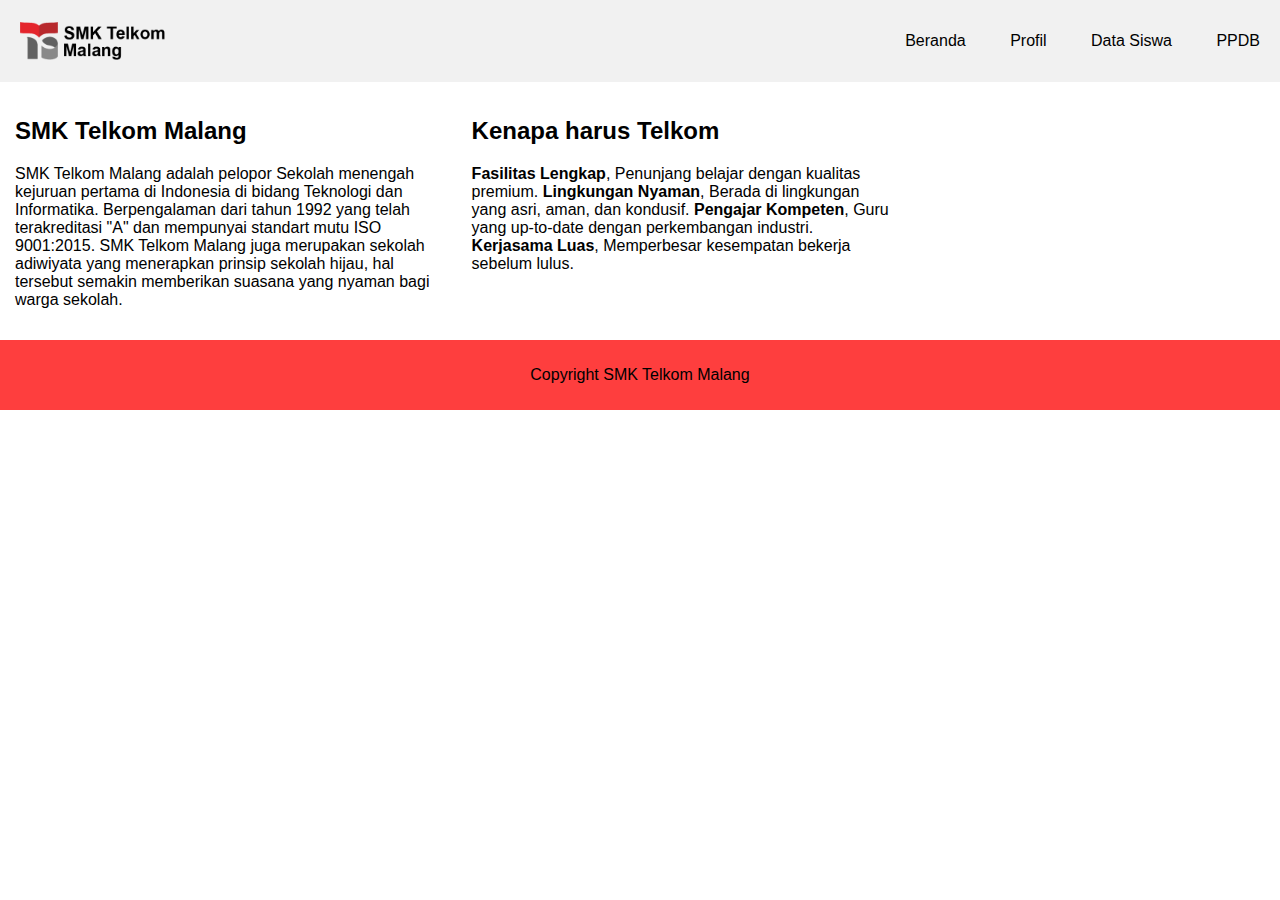
<file: Projek/index.html>
<!DOCTYPE html>
<html>
    <head>
        <title>SMK Telkom Malang</title>
        <link rel="stylesheet" href="style.css">
        <meta charset="utf-8">
        <meta name="viewport" content="width=device-width, initial-scale=1.0">
    </head>

    <body>
        <div class="navbar">
            <img src="/Projek/Foto/logo_hitam.png" class="logo">
            <ul>
                <li><a href="index.html">Beranda</a></li>
                <li><a href="profil.html">Profil</a></li>
                <li><a href="data.html">Data Siswa</a></li>
                <li><a href="daftar.html">PPDB</a></li>
            </ul>
        </div>

        <div class="row">
            <div class="column">
                <h2>SMK Telkom Malang</h2>
                <p>SMK Telkom Malang adalah pelopor Sekolah menengah kejuruan pertama di Indonesia di bidang 
                    Teknologi dan Informatika. Berpengalaman dari tahun 1992 yang telah terakreditasi "A" dan 
                    mempunyai standart mutu ISO 9001:2015. SMK Telkom Malang juga merupakan sekolah adiwiyata 
                    yang menerapkan prinsip sekolah hijau, hal tersebut semakin memberikan suasana yang nyaman 
                    bagi warga sekolah.</p>
            </div>
            <div class="column">
                <h2>Kenapa harus Telkom</h2>
                <p> <strong>Fasilitas Lengkap</strong>, 
                    Penunjang belajar dengan kualitas premium.
                    
                    <strong>Lingkungan Nyaman</strong>,
                    Berada di lingkungan yang asri, aman, dan kondusif.
                    
                    <strong>Pengajar Kompeten</strong>,
                    Guru yang up-to-date dengan perkembangan industri.
                    
                    <strong>Kerjasama Luas</strong>,
                    Memperbesar kesempatan bekerja sebelum lulus.</p>
            </div>
        </div>

        <div class="footer">
            <p>Copyright SMK Telkom Malang</p>
        </div>
    </body>
</html>
</file>
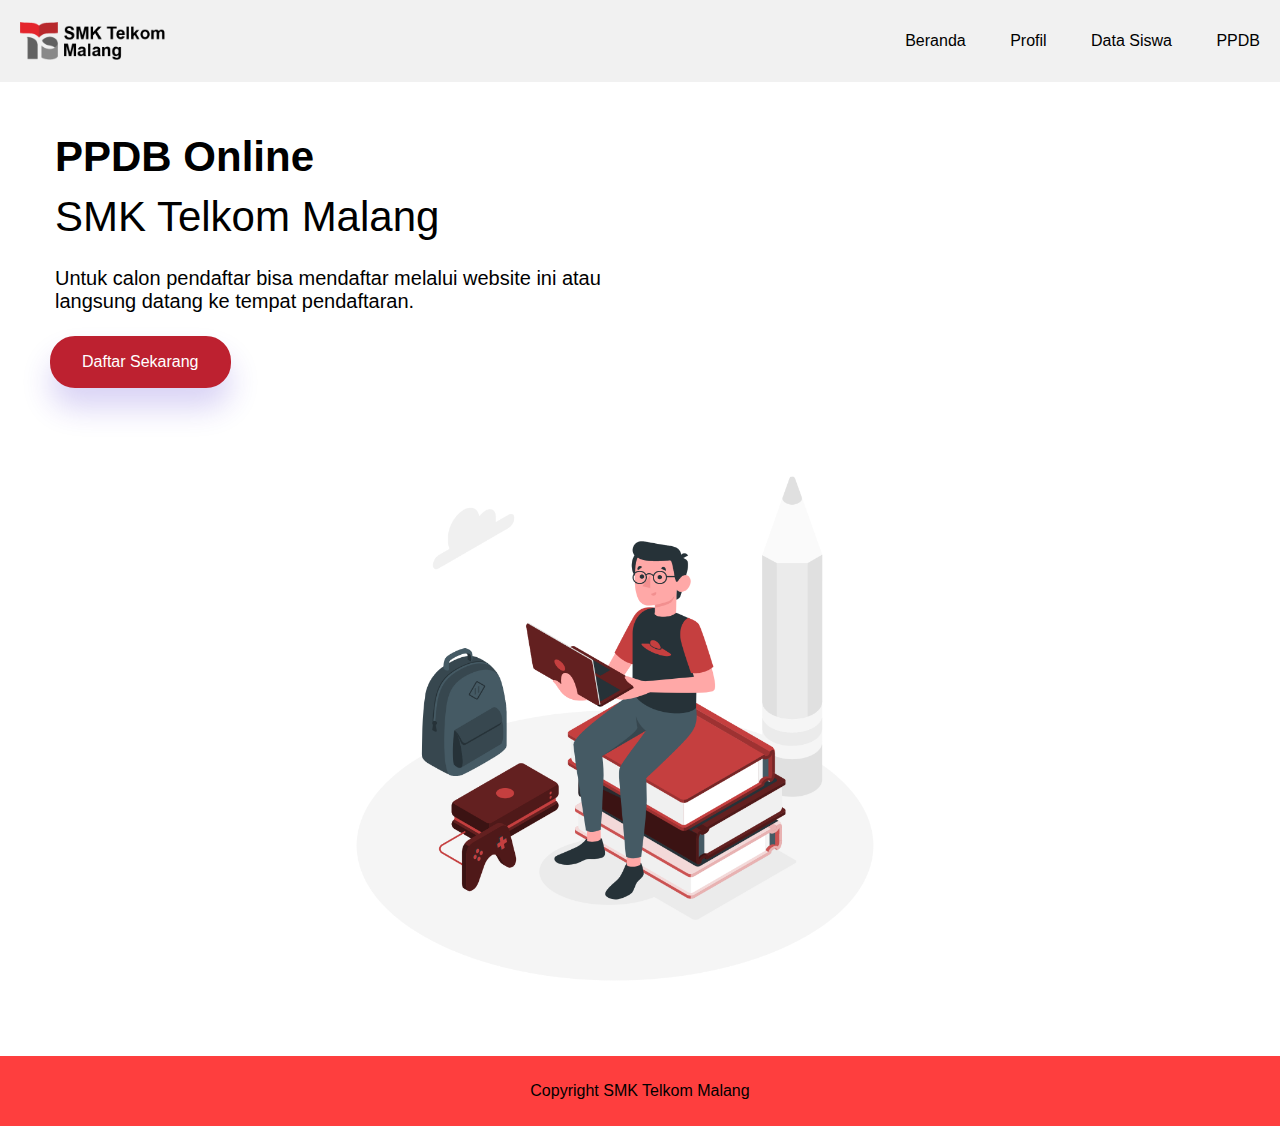
<file: Projek/daftar.html>
<!DOCTYPE html>
<html>
    <head>
        <title>PPDB SMK Telkom Malang</title>
        <meta charset="utf-8">
        <meta name="viewport" content="width=device-width, initial-scale=1.0">
        <style>
            * {
                font-family: sans-serif;
            }

            body {
                margin: 0;
            }

            .navbar {
                width: 100%;
                margin: auto;
                padding: 16px 0;
                display: flex;
                align-items: center;
                justify-content: space-between;
                background-color: #f1f1f1;
            }

            .logo {
                width: 150px;
                padding: 0 20px;
                cursor: pointer;
            }

            .navbar ul li {
                list-style: none;
                display: inline-block;
                margin: 0 20px;
                position: relative;
            }

            .navbar ul li a {
                text-decoration: none;
                color: black;
            }

            .navbar ul li a:hover {
                color: red;
            }

            .navbar ul li::after {
                content: '';
                height: 3px;
                width: 0;
                background: red;
                position: absolute;
                left: 0;
                bottom: -5px;
                transition: 0.5s;
            }

            .navbar ul li:hover::after {
                width: 100%;
                color: red;
            }

            .column {
                float: left;
                width: 48%;
                padding: 15px;
            }

            .row:after {
                content: "";
                display: table;
                clear: both;
            }

            .footer {
                background-color: #fe3e3e;
                padding: 10px;
                text-align: center;
            }

            button {
                padding: 15px 30px;
                text-align: center;
                text-decoration: none;
                display: inline-block;
                font-size: 16px;
                margin: 3px 35px;
                cursor: pointer;
                color: #fff;

                box-shadow: 0 20px 30px 0 rgb(67 37 204 / 20%);
                background: #bd2130;
                border: 2px solid #bd2130;
                border-radius: 25px;
            }

            button:hover {
                background: transparent;
                transition: 0.5s;
                color: black;
            }

            span {
                font-weight: 700;
            }
        </style>
    </head>

    <body>
        <div class="navbar">
            <img src="/Projek/Foto/logo_hitam.png" class="logo">
            <ul>
                <li><a href="index.html">Beranda</a></li>
                <li><a href="profil.html">Profil</a></li>
                <li><a href="data.html">Data Siswa</a></li>
                <li><a href="daftar.html">PPDB</a></li>
            </ul>
        </div>

        <div class="row">
            <div class="column">
                <h2 style="font-weight: 500; line-height: 60px; font-size: 42px; margin-top: 30px;
                margin-left: 40px; margin-bottom: auto;">
                <span>PPDB Online</span><br>
                SMK Telkom Malang</h2>

                <p style="font-weight: 300; margin-left: 40px; font-size: 1.25rem;">
                    Untuk calon pendaftar bisa mendaftar melalui website ini atau 
                    langsung datang ke tempat pendaftaran.
                </p>
                <p>
                    <button onclick="document.location='#'">Daftar Sekarang</button>
                </p>
            </div>

            <div class="column">
                <img src="/Projek/Foto/alur.png" width="600px" style="margin: 0 300px;">
            </div>
        </div>

        <div class="footer">
            <p>Copyright SMK Telkom Malang</p>
        </div>
    </body>
</html>
</file>
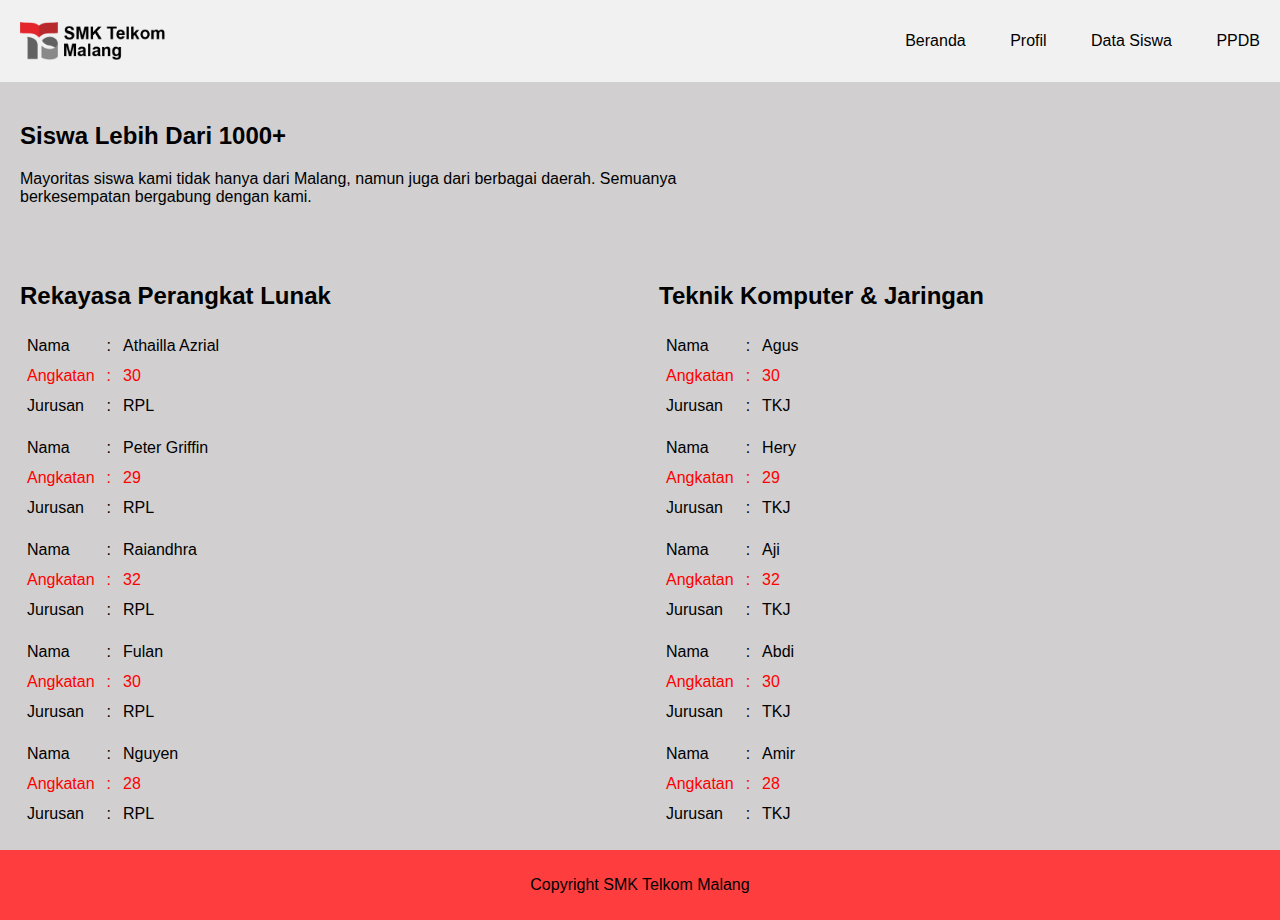
<file: Projek/data.html>
<!DOCTYPE html>
<html>
    <head>
        <title>Data Siswa SMK Telkom Malang</title>
        <!-- <link rel="stylesheet" href="style.css"> -->
        <meta charset="utf-8">
        <meta name="viewport" content="width=device-width, initial-scale=1.0">
        <style>
            * {
                font-family: sans-serif;
            }

            body {
                margin: 0;
                background-color: #d1cfcf;
            }

            .navbar {
                width: 100%;
                margin: auto;
                padding: 16px 0;
                display: flex;
                align-items: center;
                justify-content: space-between;
                background-color: #f1f1f1;
            }

            .logo {
                width: 150px;
                padding: 0 20px;
                cursor: pointer;
            }

            .navbar ul li {
                list-style: none;
                display: inline-block;
                margin: 0 20px;
                position: relative;
            }

            .navbar ul li a {
                text-decoration: none;
                color: black;
            }

            .navbar ul li a:hover {
                color: red;
            }

            .navbar ul li::after {
                content: '';
                height: 3px;
                width: 0;
                background: red;
                position: absolute;
                left: 0;
                bottom: -5px;
                transition: 0.5s;
            }

            .navbar ul li:hover::after {
                width: 100%;
                color: red;
            }

            .before-column {
                float: left;
                width: 60%;
                padding: 20px;
            }

            .column {
                float: left;
                width: 46.8%;
                padding: 20px;
            }

            .main {
                float: left;
                width: auto;
                padding: 20px;
                overflow: hidden;
                color: black;
            }
            
            tr:nth-child(even) {
                color: red;
            }

            .row:after {
                content: "";
                display: table;
                clear: both;
            }

            .footer {
                background-color: #fe3e3e;
                padding: 10px;
                text-align: center;
            }
        </style>
    </head>

    <body>
        <div class="navbar">
            <img src="/Projek/Foto/logo_hitam.png" class="logo">
            <ul>
                <li><a href="index.html">Beranda</a></li>
                <li><a href="profil.html">Profil</a></li>
                <li><a href="data.html">Data Siswa</a></li>
                <li><a href="daftar.html">PPDB</a></li>
            </ul>
        </div>

        <div class="before-column">
            <h2>Siswa Lebih Dari 1000+</h2>
            <p>Mayoritas siswa kami tidak hanya dari Malang, namun juga dari berbagai daerah.
               Semuanya berkesempatan bergabung dengan kami.
            </p>
        </div>

        <div class="row">
            <div class="column">
                <h2>Rekayasa Perangkat Lunak</h2>
                <table cellpadding="5">
                    <tr>
                        <td>Nama</td>
                        <td>:</td>
                        <td>Athailla Azrial</td>
                    </tr>
                    <tr>
                        <td>Angkatan</td>
                        <td>:</td>
                        <td>30</td>
                    </tr>
                    <tr>
                        <td>Jurusan</td>
                        <td>:</td>
                        <td>RPL</td>
                    </tr>
                    <tr>
                        <td></td>
                    </tr>
                    <tr>
                        <td>Nama</td>
                        <td>:</td>
                        <td>Peter Griffin</td>
                    </tr>
                    <tr>
                        <td>Angkatan</td>
                        <td>:</td>
                        <td>29</td>
                    </tr>
                    <tr>
                        <td>Jurusan</td>
                        <td>:</td>
                        <td>RPL</td>
                    </tr>
                    <tr>
                        <td></td>
                    </tr>
                    <tr>
                        <td>Nama</td>
                        <td>:</td>
                        <td>Raiandhra</td>
                    </tr>
                    <tr>
                        <td>Angkatan</td>
                        <td>:</td>
                        <td>32</td>
                    </tr>
                    <tr>
                        <td>Jurusan</td>
                        <td>:</td>
                        <td>RPL</td>
                    </tr>
                    <tr>
                        <td></td>
                    </tr>
                    <tr>
                        <td>Nama</td>
                        <td>:</td>
                        <td>Fulan</td>
                    </tr>
                    <tr>
                        <td>Angkatan</td>
                        <td>:</td>
                        <td>30</td>
                    </tr>
                    <tr>
                        <td>Jurusan</td>
                        <td>:</td>
                        <td>RPL</td>
                    </tr>
                    <tr>
                        <td></td>
                    </tr>
                    <tr>
                        <td>Nama</td>
                        <td>:</td>
                        <td>Nguyen</td>
                    </tr>
                    <tr>
                        <td>Angkatan</td>
                        <td>:</td>
                        <td>28</td>
                    </tr>
                    <tr>
                        <td>Jurusan</td>
                        <td>:</td>
                        <td>RPL</td>
                    </tr>
                </table> 
            </div>
        
            <div class="column">
                <h2>Teknik Komputer & Jaringan</h2>
                <table cellpadding="5">
                    <tr>
                        <td>Nama</td>
                        <td>:</td>
                        <td>Agus</td>
                    </tr>
                    <tr>
                        <td>Angkatan</td>
                        <td>:</td>
                        <td>30</td>
                    </tr>
                    <tr>
                        <td>Jurusan</td>
                        <td>:</td>
                        <td>TKJ</td>
                    </tr>
                    <tr>
                        <td></td>
                    </tr>
                    <tr>
                        <td>Nama</td>
                        <td>:</td>
                        <td>Hery</td>
                    </tr>
                    <tr>
                        <td>Angkatan</td>
                        <td>:</td>
                        <td>29</td>
                    </tr>
                    <tr>
                        <td>Jurusan</td>
                        <td>:</td>
                        <td>TKJ</td>
                    </tr>
                    <tr>
                        <td></td>
                    </tr>
                    <tr>
                        <td>Nama</td>
                        <td>:</td>
                        <td>Aji</td>
                    </tr>
                    <tr>
                        <td>Angkatan</td>
                        <td>:</td>
                        <td>32</td>
                    </tr>
                    <tr>
                        <td>Jurusan</td>
                        <td>:</td>
                        <td>TKJ</td>
                    </tr>
                    <tr>
                        <td></td>
                    </tr>
                    <tr>
                        <td>Nama</td>
                        <td>:</td>
                        <td>Abdi</td>
                    </tr>
                    <tr>
                        <td>Angkatan</td>
                        <td>:</td>
                        <td>30</td>
                    </tr>
                    <tr>
                        <td>Jurusan</td>
                        <td>:</td>
                        <td>TKJ</td>
                    </tr>
                    <tr>
                        <td></td>
                    </tr>
                    <tr>
                        <td>Nama</td>
                        <td>:</td>
                        <td>Amir</td>
                    </tr>
                    <tr>
                        <td>Angkatan</td>
                        <td>:</td>
                        <td>28</td>
                    </tr>
                    <tr>
                        <td>Jurusan</td>
                        <td>:</td>
                        <td>TKJ</td>
                    </tr>
                </table>
            </div>
        </div>    

        <div class="footer">
            <p>Copyright SMK Telkom Malang</p>
        </div>
    </body>
</html>
</file>
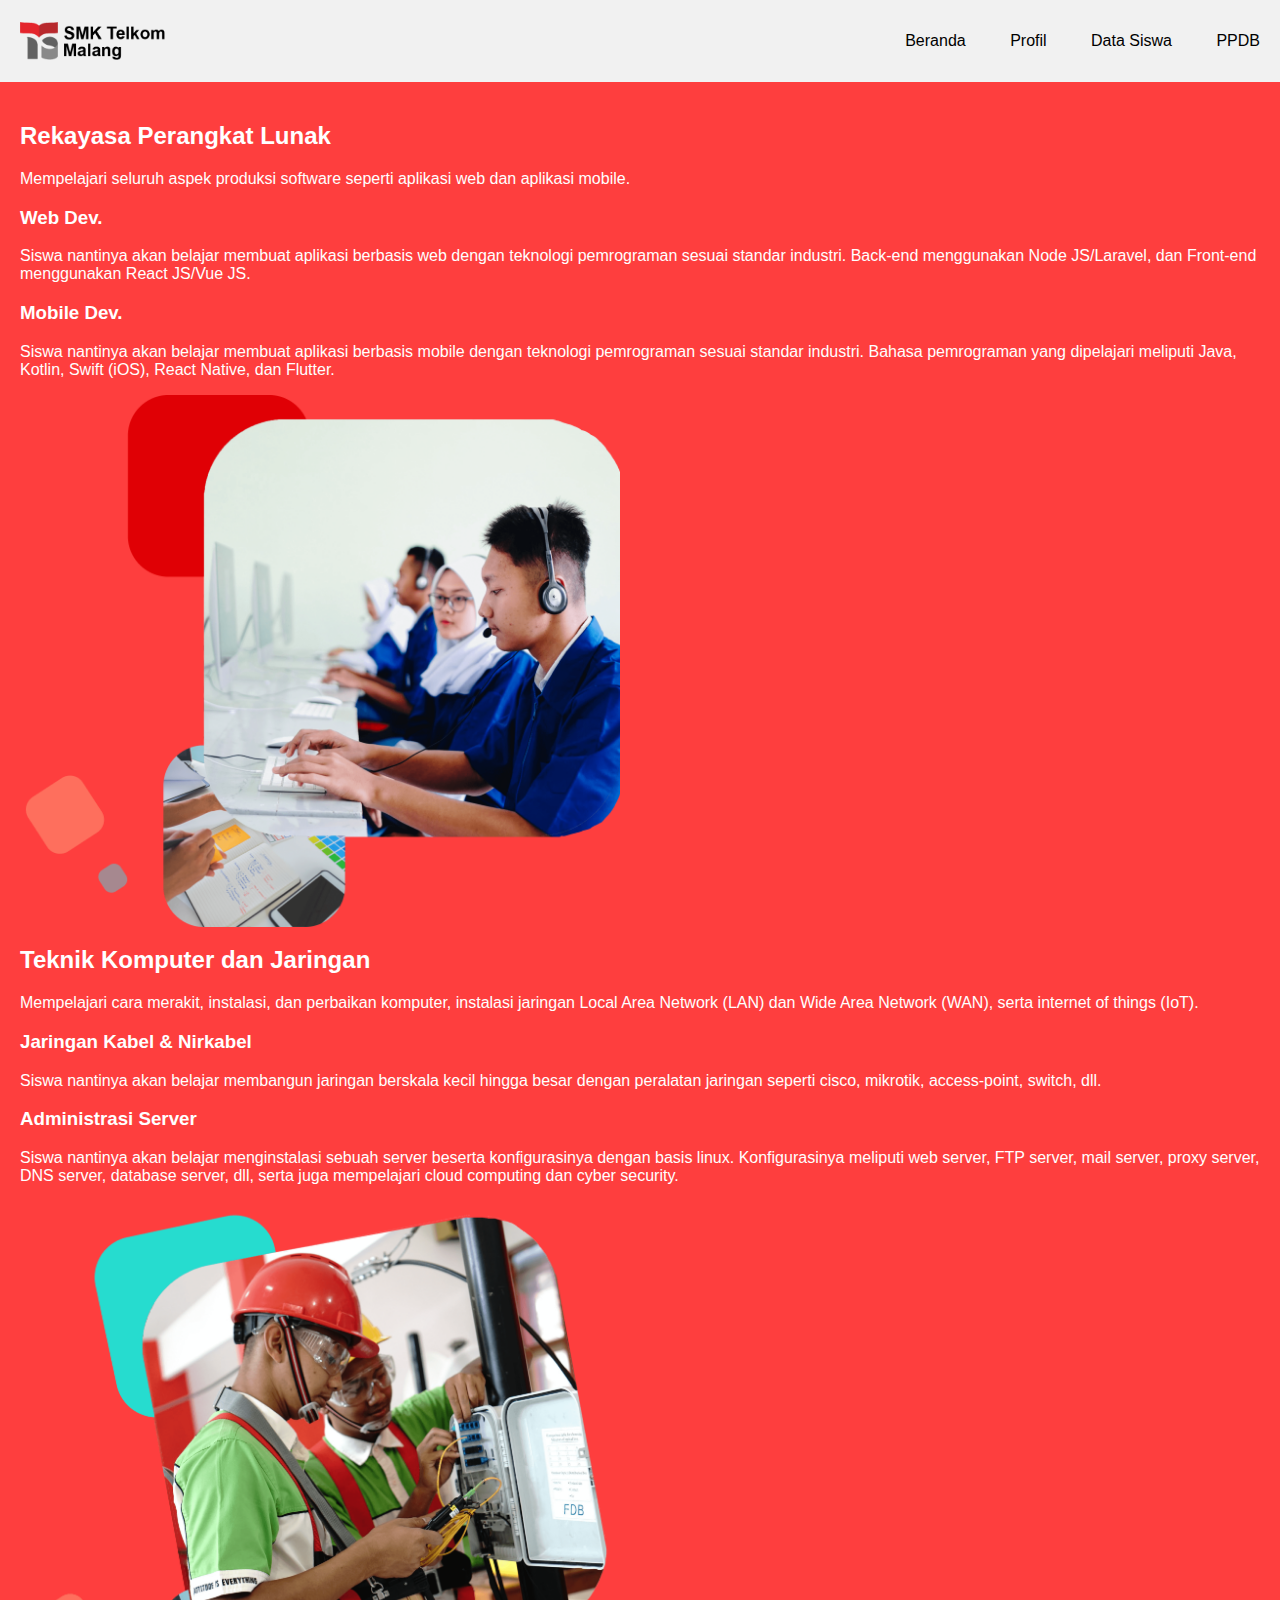
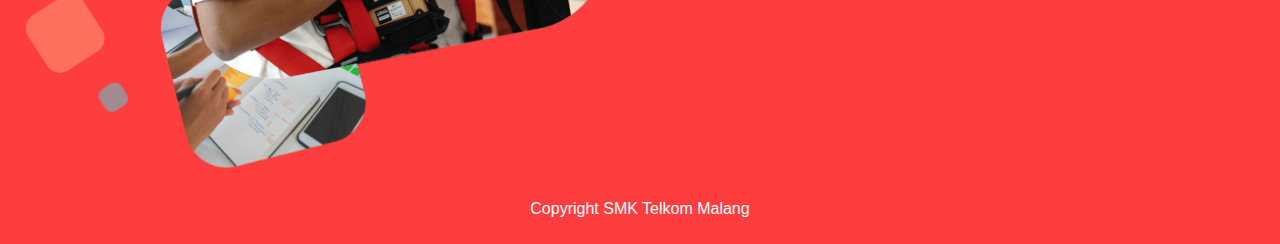
<file: Projek/profil.html>
<!DOCTYPE html>
<html>
    <head>
        <title>Profil SMK Telkom Malang</title>
        <link rel="stylesheet" href="style.css">
        <meta charset="utf-8">
        <meta name="viewport" content="width=device-width, initial-scale=1.0">
    </head>

    <body>
        <div class="navbar">
            <img src="/Projek/Foto/logo_hitam.png" class="logo">
            <ul>
                <li><a href="index.html">Beranda</a></li>
                <li><a href="profil.html">Profil</a></li>
                <li><a href="data.html">Data Siswa</a></li>
                <li><a href="daftar.html">PPDB</a></li>
            </ul>
        </div>
        
        <div class="main">
            <h2>Rekayasa Perangkat Lunak</h2>
            <p>Mempelajari seluruh aspek produksi software seperti aplikasi web dan aplikasi mobile.</p>
            <h3>Web Dev.</h3>
            <p>Siswa nantinya akan belajar membuat aplikasi berbasis web dengan teknologi 
                pemrograman sesuai standar industri. Back-end menggunakan Node JS/Laravel, 
                dan Front-end menggunakan React JS/Vue JS.</p>
            <h3>Mobile Dev.</h3>
            <p>Siswa nantinya akan belajar membuat aplikasi berbasis mobile dengan teknologi 
                pemrograman sesuai standar industri. Bahasa pemrograman yang dipelajari 
                meliputi Java, Kotlin, Swift (iOS), React Native, dan Flutter.</p>
            <img src="/Projek/Foto/code.png" style="width: 600px; vertical-align: middle;">
            <h2>Teknik Komputer dan Jaringan</h2>
            <p>Mempelajari cara merakit, instalasi, dan perbaikan komputer, instalasi jaringan Local Area 
                Network (LAN) dan Wide Area Network (WAN), serta internet of things (IoT).</p>
            <h3>Jaringan Kabel & Nirkabel</h3>
            <p>Siswa nantinya akan belajar membangun jaringan berskala kecil hingga besar 
                dengan peralatan jaringan seperti cisco, mikrotik, access-point, switch, dll.</p>
            <h3>Administrasi Server</h3>
            <p>Siswa nantinya akan belajar menginstalasi sebuah server beserta konfigurasinya dengan basis linux. 
                Konfigurasinya meliputi web server, FTP server, mail server, proxy server, DNS server, 
                database server, dll, serta juga mempelajari cloud computing dan cyber security.</p>
            <img src="/Projek/Foto/network.png" style="width: 600px;">
        </div>

        <div class="footer">
            <p style="color: white;">Copyright SMK Telkom Malang</p>
        </div>
    </body>
</html>
</file>
<file: Projek/style.css>
* {
    font-family: sans-serif;
}

body {
    margin: 0;
}

.navbar {
    width: 100%;
    margin: auto;
    padding: 16px 0;
    display: flex;
    align-items: center;
    justify-content: space-between;
    background-color: #f1f1f1;
}

.logo {
    width: 150px;
    padding: 0 20px;
    cursor: pointer;
}

.navbar ul li {
    list-style: none;
    display: inline-block;
    margin: 0 20px;
    position: relative;
}

.navbar ul li a {
    text-decoration: none;
    color: black;
}

.navbar ul li a:hover {
    color: red;
}

.navbar ul li::after {
    content: '';
    height: 3px;
    width: 0;
    background: red;
    position: absolute;
    left: 0;
    bottom: -5px;
    transition: 0.5s;
}

.navbar ul li:hover::after {
    width: 100%;
    color: red;
}

.column {
    float: left;
    width: 33.33%;
    padding: 15px;
}

.row:after {
    content: "";
    display: table;
    clear: both;
}

.footer {
    background-color: #fe3e3e;
    padding: 10px;
    text-align: center;
}

.main {
    float: left;
    width: auto;
    padding: 20px;
    overflow: hidden;
    color: white;
}
</file>
